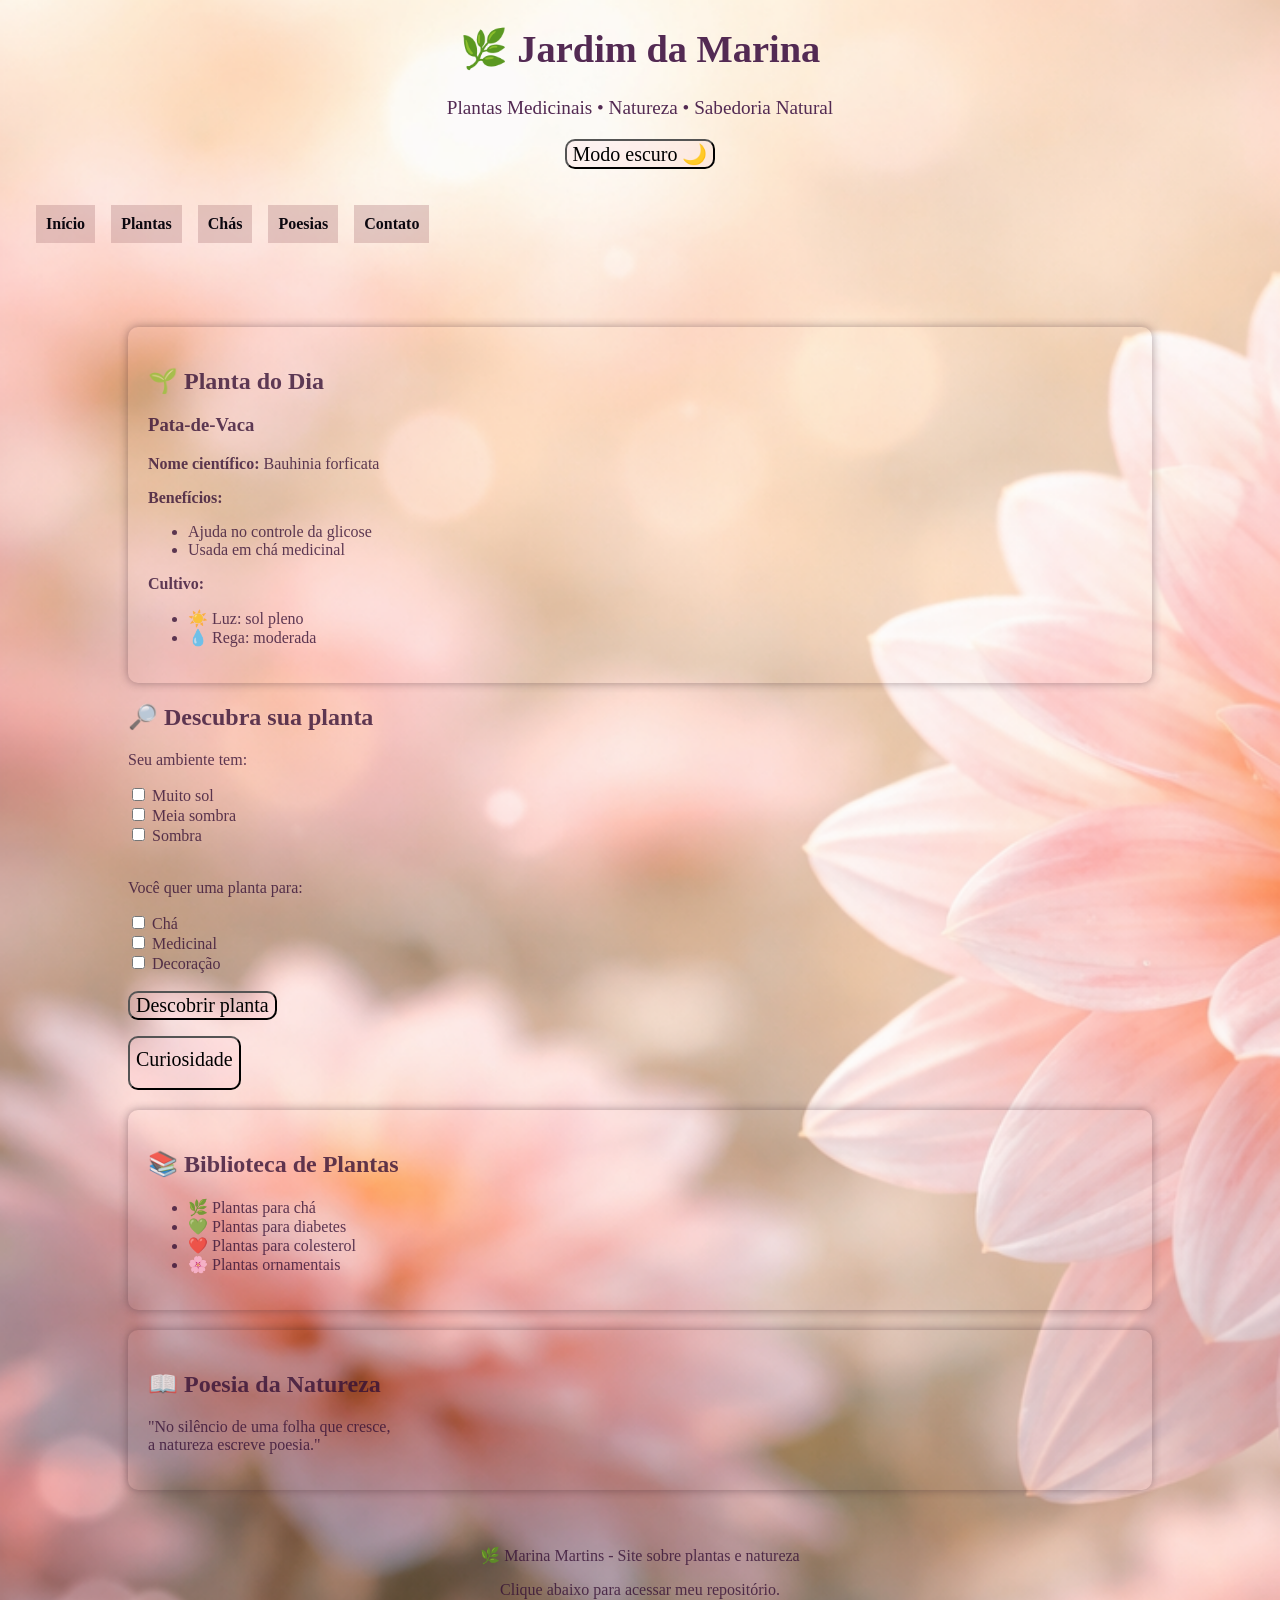
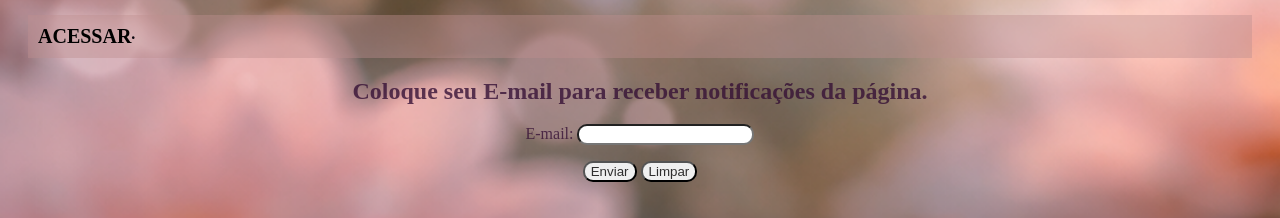
<file: index.html>
<!DOCTYPE html>
<html lang="pt-br">
<head>
    <meta charset="UTF-8">
    <meta http-equiv="X-UA-Compatible" content="IE=edge">
    <meta name="viewport" content="width=device-width, initial-scale=1.0">
    <title>Jardim da Marina</title>
    <link rel="shortcut icon" href="favicon.png" type="image/x-icon">
    <link rel="stylesheet" href="style.css">
    
</head>
<body>
    <header>
        <h1>🌿 Jardim da Marina</h1>
        <p>Plantas Medicinais • Natureza • Sabedoria Natural</p>
        <button onclick="modoEscuro()" id="btn"> Modo escuro 🌙</button>
       
        </header>

        

        <nav onclick="nav()">
            <a href="index.html" onclick="boasVindas()">Início</a>
            <a href="plantas.html" target="_blank" onclick="plantas()">Plantas</a>
            <a href="https://www.emporiodaterra.com/chas-ervas?srsltid=AfmBOoqAqjITkmD9SKovIS__t5B-tKYEFJyWUJcgzrHyVE0KC7CGLfy-" target="_blank" onclick="chas()">Chás</a>
            <a href="onzehoras.html" target="_blank" onclick="poesia()">Poesias</a>
            <a href="https://www.instagram.com/mary_martins42/" target="_blank" onclick="contato()">Contato</a>
            </nav>
            <p id="mensagem"></p>

            <div class="container">

                <div class="card">
                <h2>🌱 Planta do Dia</h2>
                <h3>Pata-de-Vaca</h3>
                
                <p><b>Nome científico:</b> Bauhinia forficata</p>
                
                <p><b>Benefícios:</b></p>
                <ul>
                <li>Ajuda no controle da glicose</li>
                <li>Usada em chá medicinal</li>
                </ul>
                
                <p><b>Cultivo:</b></p>
                <ul>
                <li>☀️ Luz: sol pleno</li>
                <li>💧 Rega: moderada</li>
                </ul>
                
                </div>
                
                <div id="descobrirPlanta">
                <h2>🔎 Descubra sua planta</h2>
                
                <p>Seu ambiente tem:</p>
                
                <label><input type="checkbox" id="sol"> Muito sol</label><br>
                <label><input type="checkbox" id="msombra"> Meia sombra</label><br>
                <label><input type="checkbox" id="sombra"> Sombra</label><br><br>
                
                <p>Você quer uma planta para:</p>
                
                <label><input type="checkbox" id="cha"> Chá</label><br>
                <label><input type="checkbox" id="medicinal"> Medicinal</label><br>
                <label><input type="checkbox" id="decoracao"> Decoração</label><br><br>
                
                <button onclick="descobrirPlanta()">Descobrir planta</button>
                <p id="resultado"></p>
                <img src="geranio.png" id="foto" alt="foto" style="display: none;" width="300px"> 
            
                
                </div>
              
                    
                    <button id="botao" onclick="mostrar()">Curiosidade</button>
                    <br>
                    <div id="conteudoSurpresa">
                    <img id="lantana" src="lantana.png" alt="lantana">
                    <p id="msg">
                        <strong>O "Semáforo" das Flores</strong> (A maior curiosidade!) <br>
                        Você já reparou que um mesmo cacho de Lantana tem flores de várias <br>
                        cores (amarelo, laranja e vermelho)? Isso não é apenas estética: <br>
                        <h2>Ímã de Borboletas</h2> 
                        A Lantana é considerada uma das melhores plantas do mundo para atrair
                         borboletas. O formato da flor em "guarda-chuva" serve como uma plataforma 
                         de pouso perfeita para elas.


                    </p>
                </div>
               
                
                <div class="card">

                <h2>📚 Biblioteca de Plantas</h2>
                
                <ul>
                <li>🌿 Plantas para chá</li>
                <li>💚 Plantas para diabetes</li>
                <li>❤️ Plantas para colesterol</li>
                <li>🌸 Plantas ornamentais</li>
                </ul>
                
                </div>
                
                
               
                
                <div class="card">
                
                <h2>📖 Poesia da Natureza</h2>
                
                <p>
                "No silêncio de uma folha que cresce,<br>
                a natureza escreve poesia."
                </p>
                
                </div>
                
                </div>
                
                <footer>
                <p>🌿 Marina Martins - Site sobre plantas e natureza</p>
                <p>Clique abaixo para acessar meu repositório.</p>
                <a href="https://github.com/marinnamm1081-ui?tab=repositories"><strong>ACESSAR</strong>.</a>

                <h2>Coloque seu E-mail para receber notificações da página.</h2>
                <form action="cadastro.php">
                    
                    <p>
                        <label for="E-mail">E-mail:</label>
                        <input type="email" name="E-mail" id="E-mail" required>
                    </p>
                    <p>
                        <input type="submit" value="Enviar">
                        <input type="reset" value="Limpar">
                    </p>
                </form>

                <script>
                    function descobrirPlanta() {
                        var sol = document.getElementById('sol').checked
                        var msombra = document.getElementById('msombra').checked
                        var sombra = document.getElementById('sombra').checked

                        var cha = document.getElementById('cha').checked
                        var medicinal = document.getElementById('medicinal').checked
                        var decoracao = document.getElementById('decoracao').checked

                        var resultado = document.getElementById('resultado')
                        var img =document.getElementById('foto')
                    

                        if(sol && cha){
                            img.src = 'hortela.png'
                            img.style.display = 'block'
                        
                            
                            resultado.innerHTML = 'Planta sugerida: Hortelã'
                            resultado.style.background = 'pink'
                            resultado.style.borderRadius = '50px'
                            resultado.style.padding = '30px'

                        } else if(sol && medicinal){
                            img.src = 'pata de vaca.png'
                            img.style.display = 'block'


                            resultado.innerHTML = 'Planta sugerida: Pata de vaca'
                            resultado.style.background = 'pink'
                            resultado.style.borderRadius = '50px'
                            resultado.style.padding = '30px'

                        } else if(msombra && decoracao){
                            img.src = 'geranio.png'
                            img.style.display = 'block'


                            resultado.innerHTML = 'Planta sugerida: Gerânio. Floresce quase o ano todo. Gosta de poucas regas e solo bem drenável.'
                            resultado.style.background = 'pink'
                            resultado.style.borderRadius = '50px'
                            resultado.style.padding = '30px'

                        }else if(sombra && decoracao){
                            img.src = 'lirio.png'
                            img.style.display = 'block'


                            resultado.innerHTML = 'Planta sugerida: Lírio da paz'
                            resultado.style.background = 'pink'
                            resultado.style.borderRadius = '50px'
                            resultado.style.padding = '30px'
                            
                        }  else  if(msombra && medicinal) {
                            img.src = 'babosa.png'
                            img.style.display ='block'

                            resultado.innerHTML = 'Planta sugerida: Babosa'
                            resultado.style.background = 'pink'
                            resultado.style.borderRadius = '50px'
                            resultado.style.padding = '30px'

                        }else if(msombra && cha){
                            img.src = 'boldo.png'
                            img.style.display = 'block'
                            

                            resultado.innerHTML = 'Planta sugerida: Boldo'
                            resultado.style.background = 'pink'
                            resultado.style.borderRadius = '50px'
                            resultado.style.padding = '30px'

                        }else if(sombra && cha){
                            img.src = 'erva.png'
                            img.style.display = 'block'

                            resultado.innerHTML = 'Planta sugerida: Erva-cidreira'
                            resultado.style.background = 'pink'
                            resultado.style.borderRadius = '50px'
                            resultado.style.padding = '30px'

                        } else{
                            img.src = 'rosa.png'
                            img.style.display = 'block'

                            resultado.innerHTML = 'Planta sugerida: Roseira. Floresce quase o ano todo. gosta de poucas regas e bastante matéria orgãnica.'
                            resultado.style.background = 'pink'
                            resultado.style.borderRadius = '50px'
                            resultado.style.padding = '30px'
                        }

                    } 
                    function modoEscuro(){
                        document.body.classList.toggle('dark') /* Pega o body da página */

                        var botao = document.getElementById('btn') // Cria uma variável chamada botão

                        if(document.body.classList.contains('dark')){ // Varifica: ä página no modo escuro?""
                            botao.innerHTML = 'Modo claro ☀️' // Muda o texto do botão para "modo claro"

                        }else{
                            botao.innerHTML = 'Modo escuro 🌙' /* Se não estiver no modo escuro. volta o texto para 
                            "Modo escuro".*/
                        }

                    }
                
                        
                        
            
                    function mostrar(){
                        var caixa = document.getElementById('conteudoSurpresa') // Mostra curiosidades.
                        caixa.style.display ='block'// Conteudo fica visível quando aperta o botão.
                        var img = document.getElementById('lantana')
                        img.src = 'lantana.png' // Imagem
                        img.style.display = 'block' // Imagem fica visível
                        var msg = document.getElementById('msg') // Mostra mensagem.
                        var botao = document.getElementById('botao')

                        

                    }
                    
                    
                /* A classe DARK no CSS muda o visual para modo escuro.
                Fundo escuro + texto branco.*/
                    
                </script>
                </footer>    
            
</body>
</html>
</file>
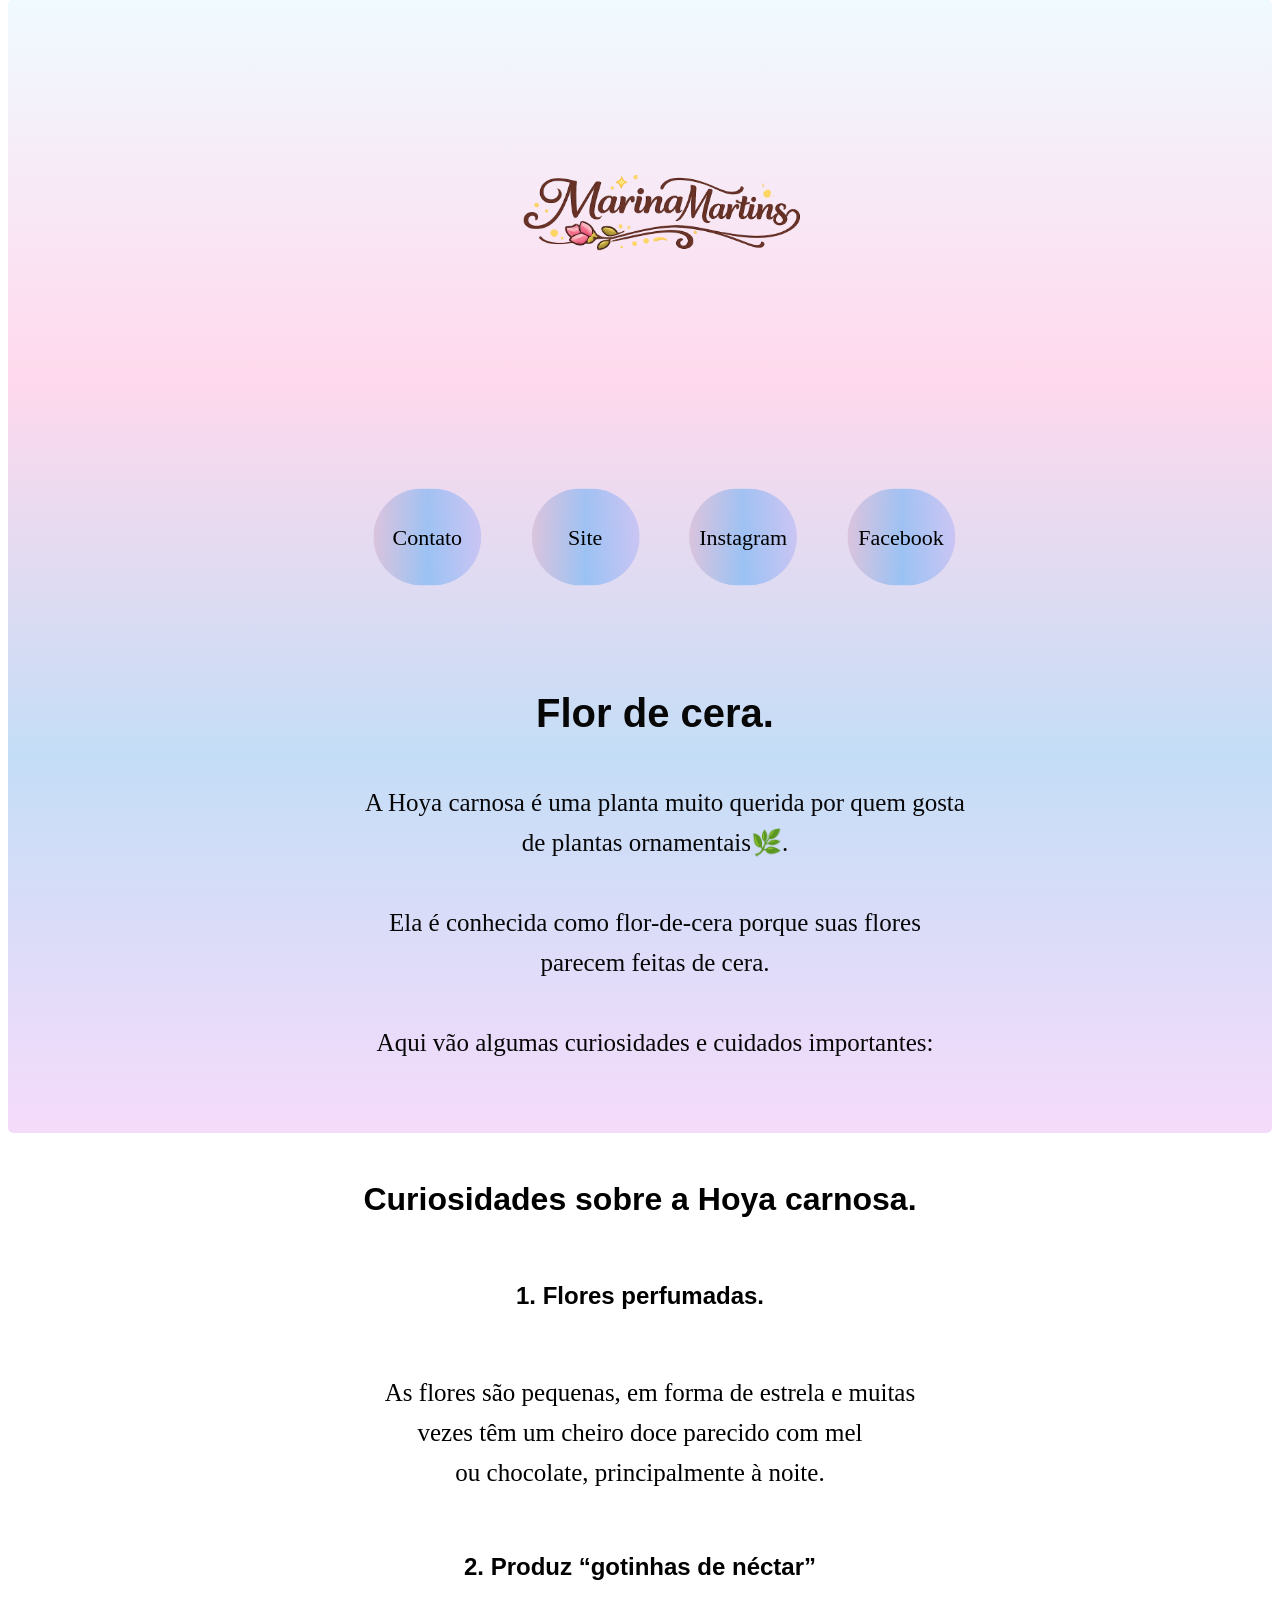
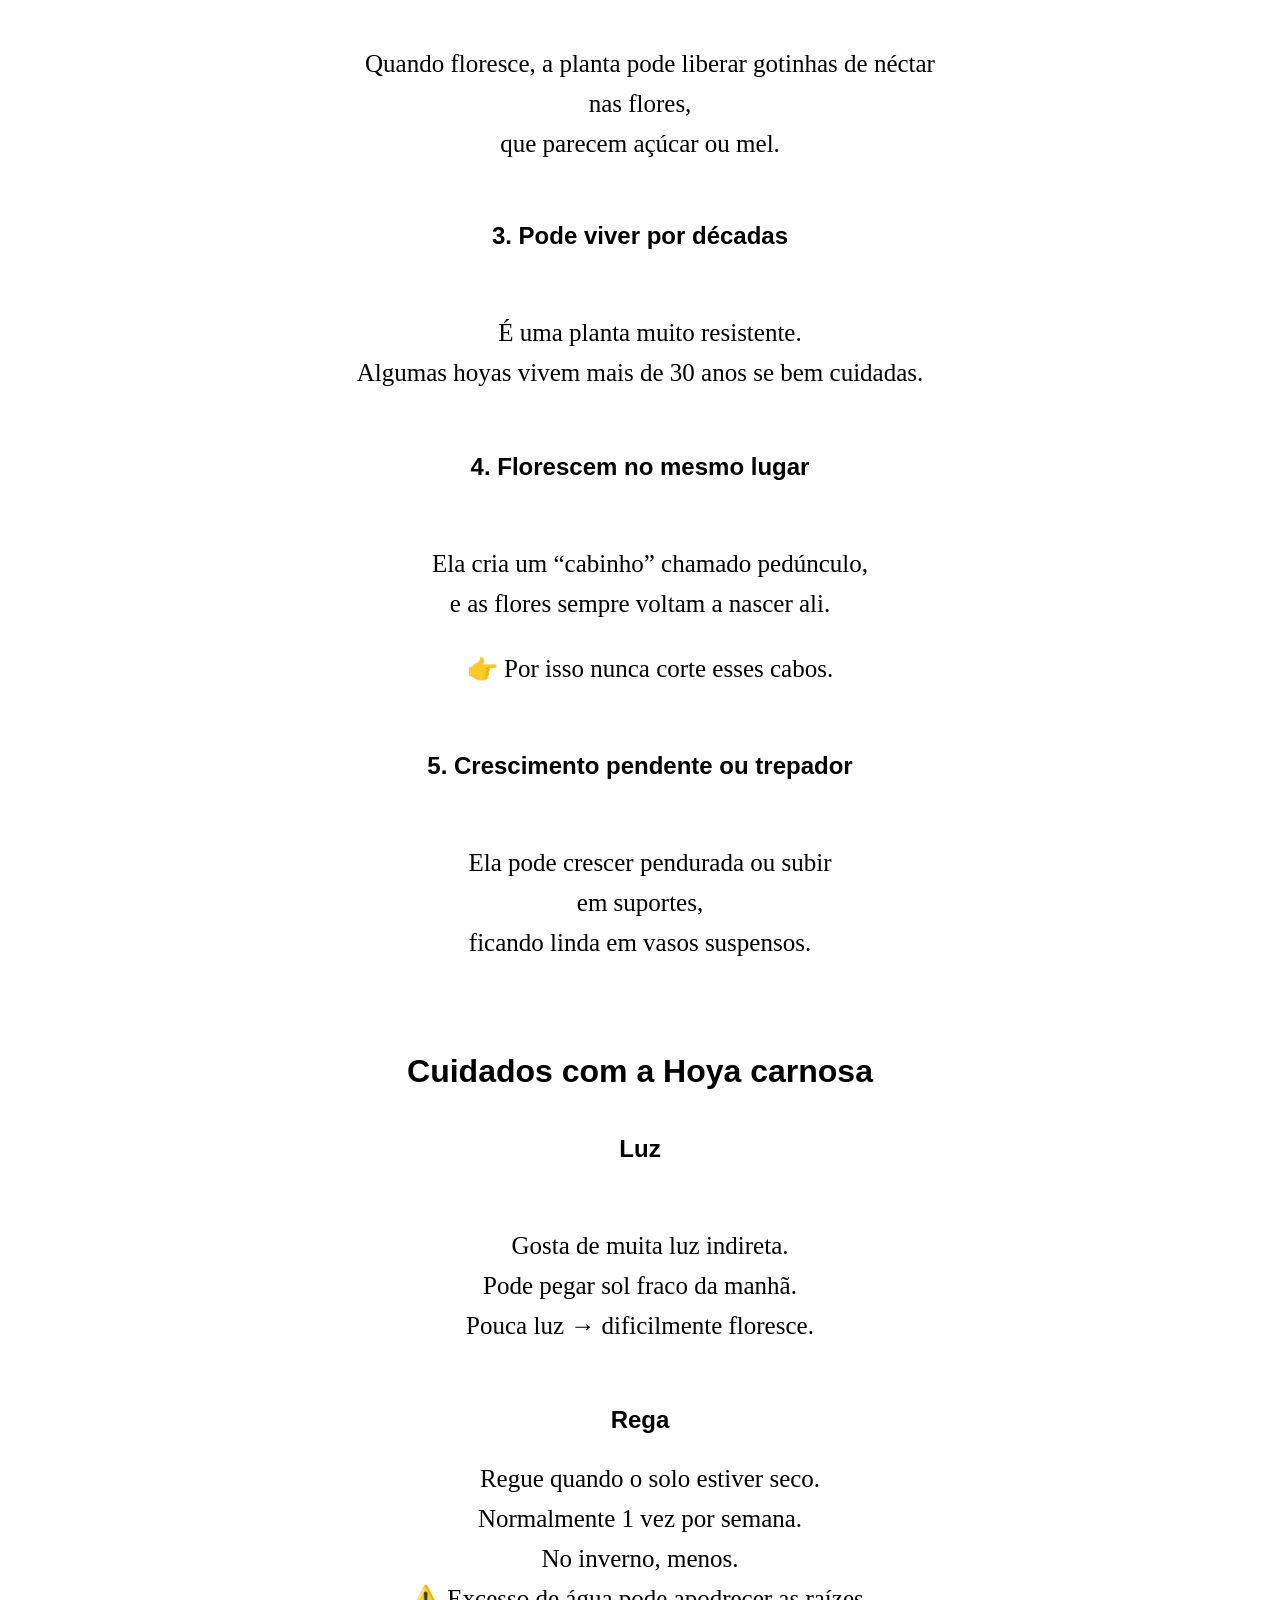
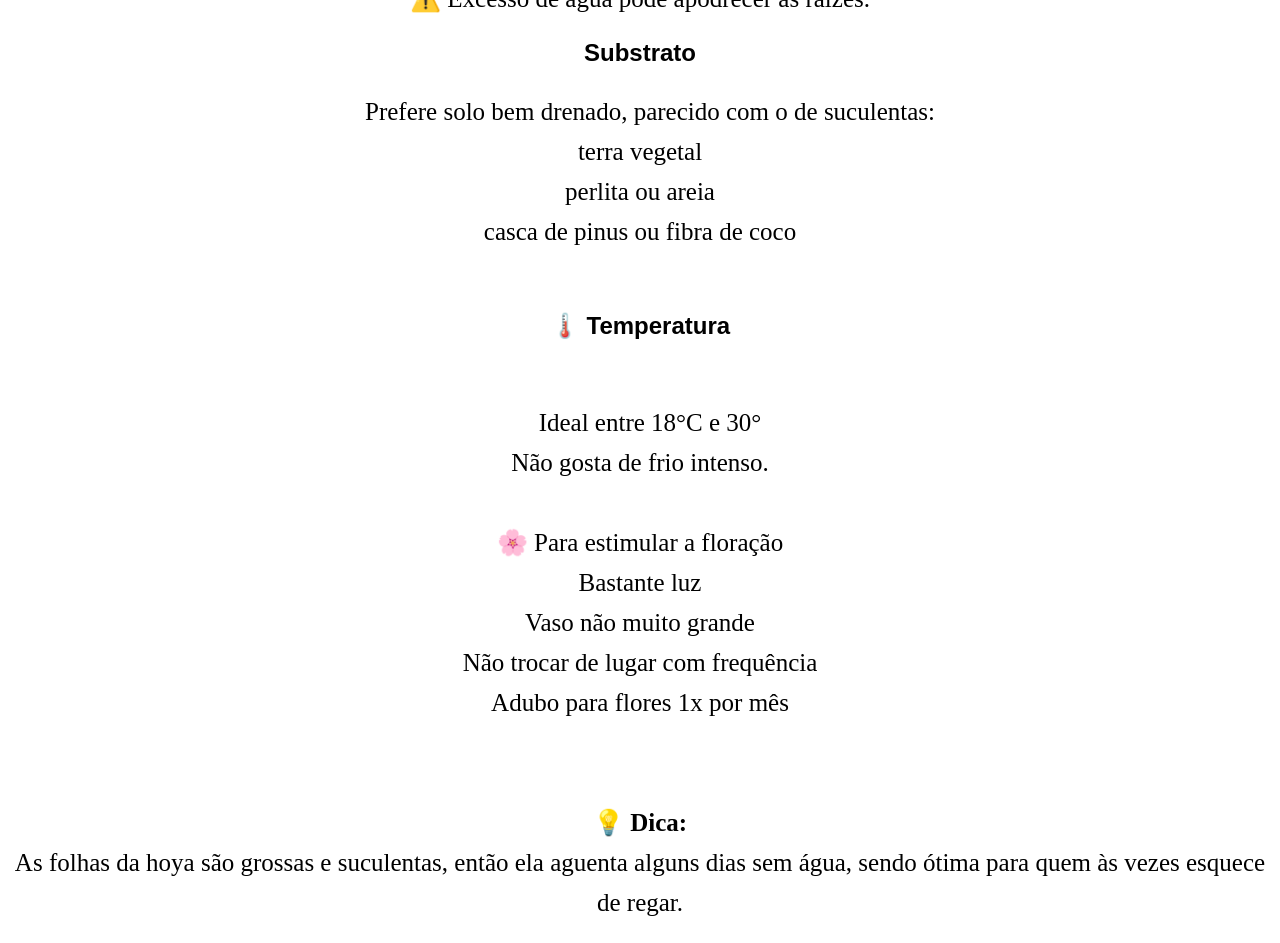
<file: indexhoya.html>
<!DOCTYPE html>
<html lang="pt-br">
<head>
    <meta charset="UTF-8">
    <meta http-equiv="X-UA-Compatible" content="IE=edge">
    <meta name="viewport" content="width=device-width, initial-scale=1.0">
    <title>Hoya Carnosa</title>
    <link rel="shortcut icon" href="favicon.png" type="image/x-icon">
    <style>
        
        
        
        body{
            font-family: Verdana, Geneva, Tahoma, sans-serif;
            margin-top: 0;
            flex-grow: inherit;
            
           


        }
        header{
            text-align: center;
           background: linear-gradient(rgba(192, 236, 255, 0.245), rgba(255, 192, 225, 0.609) ,rgba(103, 168, 233, 0.388),rgba(221, 128, 240, 0.281));
            background-size:cover;
            color: rgb(8, 7, 8);
            font-size: 20px;
            padding-top: 10px;
            padding: 50px;
            font-family: Verdana, Geneva, Tahoma, sans-serif;
            justify-items: center;
            line-height: 80px;
            padding-left: 80px;
            border-radius: 5px 5px 5px;
        }
        
        
        p{
            font-family: fantasy;
            font-size: 25px;
            text-indent: 20px;
            text-align: center;
            line-height: 40px;
            justify-items: center;
            margin-bottom: 20px;
            
        }
       
        h1{
            line-height: 30px;
            margin-bottom: auto;
            text-align: center;
            padding-top: 30px;
            padding-bottom: 30px;
        }
        h2{
            text-align: center;
        }
        header > nav{
            padding: 40px;
            border: 20px;
            padding-left: 5%;
            
        }
        a{  
            background: linear-gradient(to left, rgba(255, 192, 242, 0.371),rgba(98, 167, 236, 0.18), rgba(255, 192, 203, 0.566));
            padding: 4px;
            width: 90px;
            
            text-decoration: none;
            color: black;
            font-family: cursive;
            background-color: rgba(0, 149, 255, 0.259);
            border-radius: 50px;
            display:inline-block; /* Itens do NAV um embaixo do outro.*/
            margin:20px;   
        }
        nav, a:hover{
            color: rgba(43, 23, 47, 0.377);
            transition-duration: 1s;
            transform: scale(1.1); /* Bolinha muda de tamanho.*/

            /*box-shadow: 0 10px 20px rgba(0, 0, 0, 2); Sombra nos cantinhos*/

            /*transform: translate(-10px);  Bolinhas andan pra esquerda.*/
            
            
        }
        img{
            width: 350px;
           
        }
        
          
        
        
    </style>
</head>
<body>
   <header>
    <img src="1C82B525-DFBC-470D-866A-83152D1F7654.PNG" alt="logo">

    <nav>
        <a href="#">Contato</a>
        <a href="#">Site</a>
        <a href="#">Instagram</a>
        <a href="#">Facebook</a>
    </nav>
       <h1>Flor de cera.</h1>
           <P>
            A Hoya carnosa é uma planta muito querida por quem gosta <br>
             de plantas ornamentais🌿. <br>
            <br>
            Ela é conhecida como flor-de-cera porque suas flores <br>
             parecem feitas de cera. <br>
            <br>
            Aqui vão algumas curiosidades e cuidados importantes:
           </P>
    </header>
       
   
   
  
                 <h1>Curiosidades sobre a Hoya carnosa. </h1> <br>
                <h2><strong>1. Flores perfumadas.</strong> <br></h2>
                                                            <br>
                    <p>
                            As flores são pequenas, em forma de estrela e muitas <br>
                            vezes têm um cheiro doce parecido com mel <br>
                            ou chocolate, principalmente à noite. <br>
                            <br>
                    </p>
                                                        
                <h2><strong>2. Produz “gotinhas de néctar”</strong><br></h2>
                <br>
                <p>
                            Quando floresce, a planta pode liberar gotinhas de néctar <br>
                            nas flores,<br>
                            que parecem açúcar ou mel. <br>
                    </p>
                 <br>
        
        
                <h2><strong>3. Pode viver por décadas</strong> <br></h2>
                <br>
                <p>
                    É uma planta muito resistente. <br>
                    Algumas hoyas vivem mais de 30 anos se bem cuidadas. <br>
                    <br>
        
                </p>
        
                <h2><strong>4. Florescem no mesmo lugar</strong> <br></h2>
                <br>
                <p>
                    Ela cria um “cabinho” chamado pedúnculo, <br>
                    e as flores sempre voltam a nascer ali. <br>
            
                </p>
                <p>👉 Por isso nunca corte esses cabos. <br></p>
                <br>
                <p>
                    <h2><strong>5. Crescimento pendente ou trepador</strong> <br></h2>
                    <br>
                    <p>Ela pode crescer pendurada ou subir <br>
                        em suportes, <br>
                        ficando linda em vasos suspensos.</p> <br>
                </p>
                <h1>Cuidados com a Hoya carnosa</h1>
                
                
                <h2><strong>Luz</strong></h2>
                    <br>
                    <p>
                        Gosta de muita luz indireta. <br>
                        Pode pegar sol fraco da manhã. <br>
                        Pouca luz → dificilmente floresce. <br>
                    <br>
                    </p>
                <h2>Rega</h2>
                    <p>
                        Regue quando o solo estiver seco. <br>
                        Normalmente 1 vez por semana. <br>
                        No inverno, menos. <br>
                        ⚠️ Excesso de água pode apodrecer as raízes. <br>
                    </p>
                <h2>Substrato</h2>
                                        <p>
                            Prefere solo bem drenado, parecido com o de suculentas: <br>
                            terra vegetal <br>
                            perlita ou areia <br>
                            casca de pinus ou fibra de coco <br>
                            <br>
                            <h2>🌡️ Temperatura</h2>
                            <br>
                            <p>
                                Ideal entre 18°C e 30° <br>
                                Não gosta de frio intenso. <br> <br>
                                🌸 Para estimular a floração <br>
                                Bastante luz <br>
                                Vaso não muito grande <br>
                                Não trocar de lugar com frequência <br>
                                Adubo para flores 1x por mês   <br>
                                <br>
                                <br>
                                <strong>💡 Dica:</strong>
                                <br>
                                As folhas da hoya são grossas e suculentas, então ela aguenta alguns dias sem água, sendo ótima para quem às vezes esquece de regar.
                
                            </p>
            
                                                        


</body>
</html>
</file>
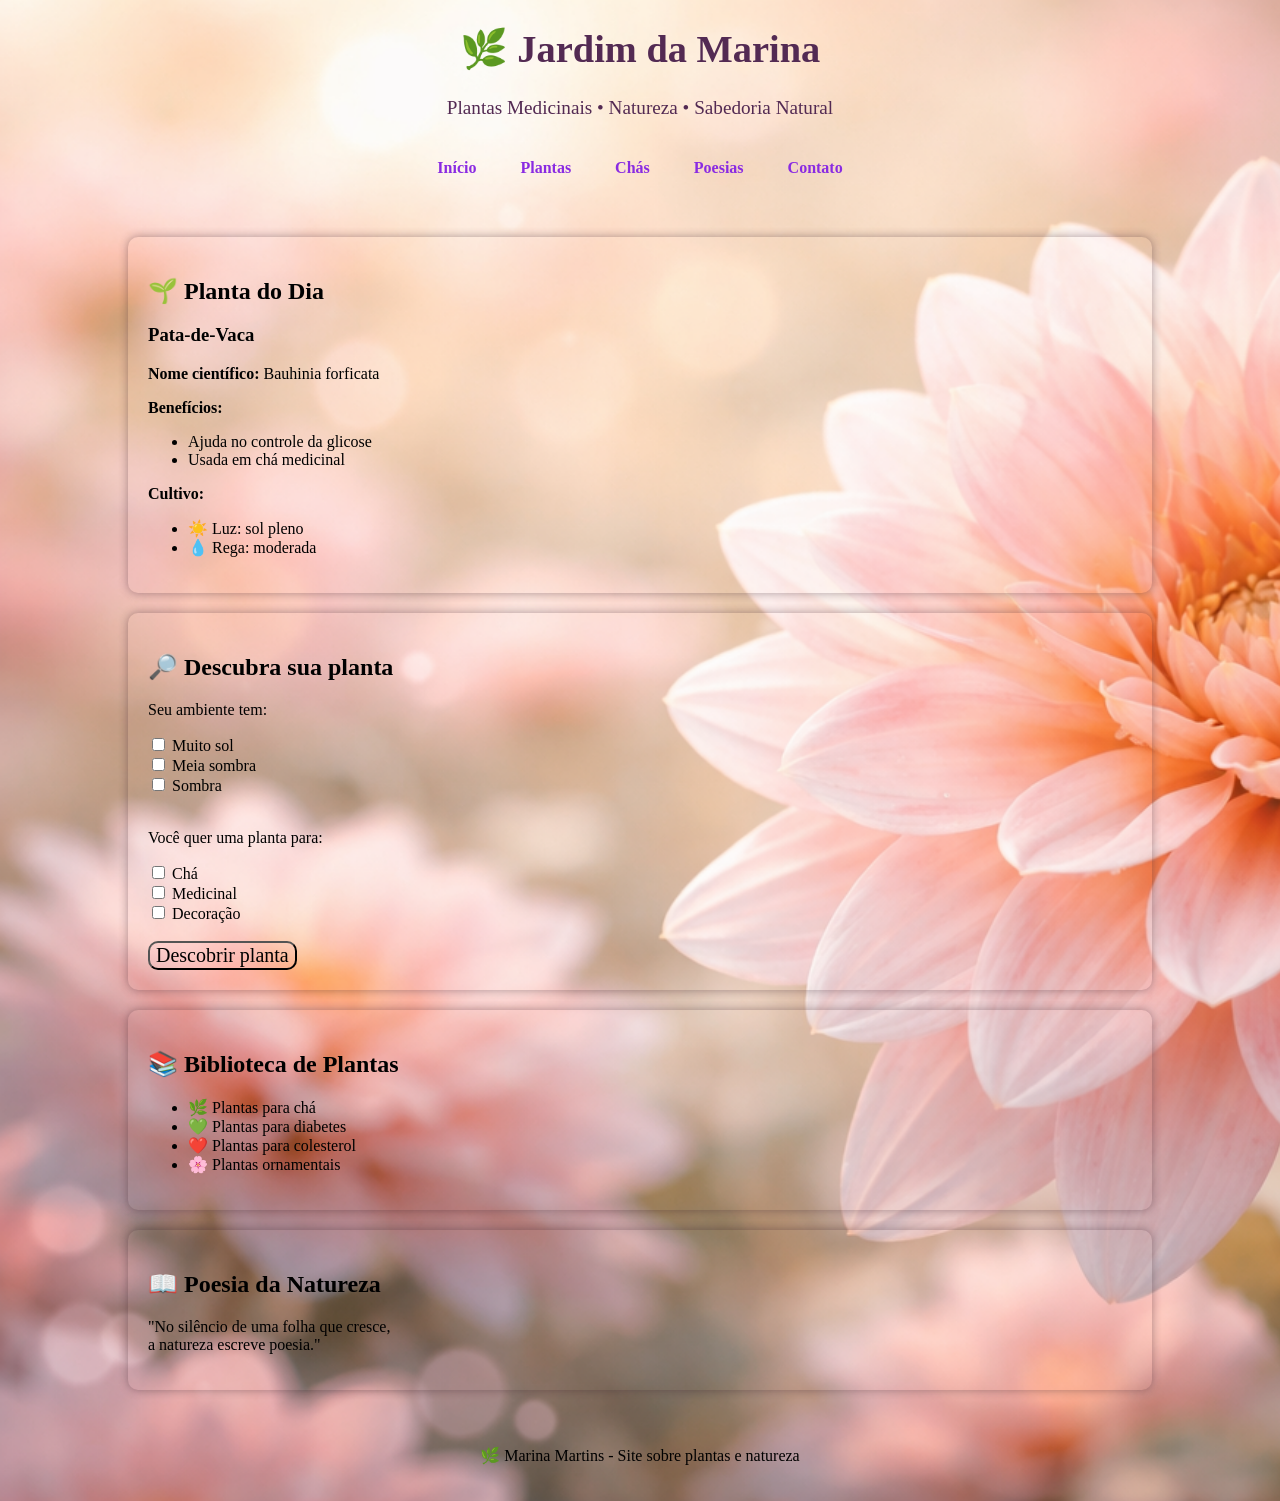
<file: jardim.html>
<!DOCTYPE html>
<html lang="pt-br">
<head>
    <meta charset="UTF-8">
    <meta http-equiv="X-UA-Compatible" content="IE=edge">
    <meta name="viewport" content="width=device-width, initial-scale=1.0">
    <title>Jardim da Marina</title>
    <link rel="shortcut icon" href="favicon.png" type="image/x-icon">
    <link rel="stylesheet" href="estilo.css">
</head>
<body>
    <header>
        <h1>🌿 Jardim da Marina</h1>
        <p>Plantas Medicinais • Natureza • Sabedoria Natural</p>
        </header>

        <nav>
            <a href="#">Início</a>
            <a href="#">Plantas</a>
            <a href="#">Chás</a>
            <a href="#">Poesias</a>
            <a href="#">Contato</a>
            </nav>
            <div class="container">

                <div class="card">
                <h2>🌱 Planta do Dia</h2>
                <h3>Pata-de-Vaca</h3>
                
                <p><b>Nome científico:</b> Bauhinia forficata</p>
                
                <p><b>Benefícios:</b></p>
                <ul>
                <li>Ajuda no controle da glicose</li>
                <li>Usada em chá medicinal</li>
                </ul>
                
                <p><b>Cultivo:</b></p>
                <ul>
                <li>☀️ Luz: sol pleno</li>
                <li>💧 Rega: moderada</li>
                </ul>
                
                </div>
                
                <div class="card">
                <h2>🔎 Descubra sua planta</h2>
                
                <p>Seu ambiente tem:</p>
                
                <label><input type="checkbox"> Muito sol</label><br>
                <label><input type="checkbox"> Meia sombra</label><br>
                <label><input type="checkbox"> Sombra</label><br><br>
                
                <p>Você quer uma planta para:</p>
                
                <label><input type="checkbox"> Chá</label><br>
                <label><input type="checkbox"> Medicinal</label><br>
                <label><input type="checkbox"> Decoração</label><br><br>
                
                <button>Descobrir planta</button>
                
                </div>
                
                <div class="card">
                <h2>📚 Biblioteca de Plantas</h2>
                
                <ul>
                <li>🌿 Plantas para chá</li>
                <li>💚 Plantas para diabetes</li>
                <li>❤️ Plantas para colesterol</li>
                <li>🌸 Plantas ornamentais</li>
                </ul>
                
                </div>
                
                <div class="card">
                
                <h2>📖 Poesia da Natureza</h2>
                
                <p>
                "No silêncio de uma folha que cresce,<br>
                a natureza escreve poesia."
                </p>
                
                </div>
                
                </div>
                
                <footer>
                <p>🌿 Marina Martins - Site sobre plantas e natureza</p>
                </footer>    
            
</body>
</html>
</file>
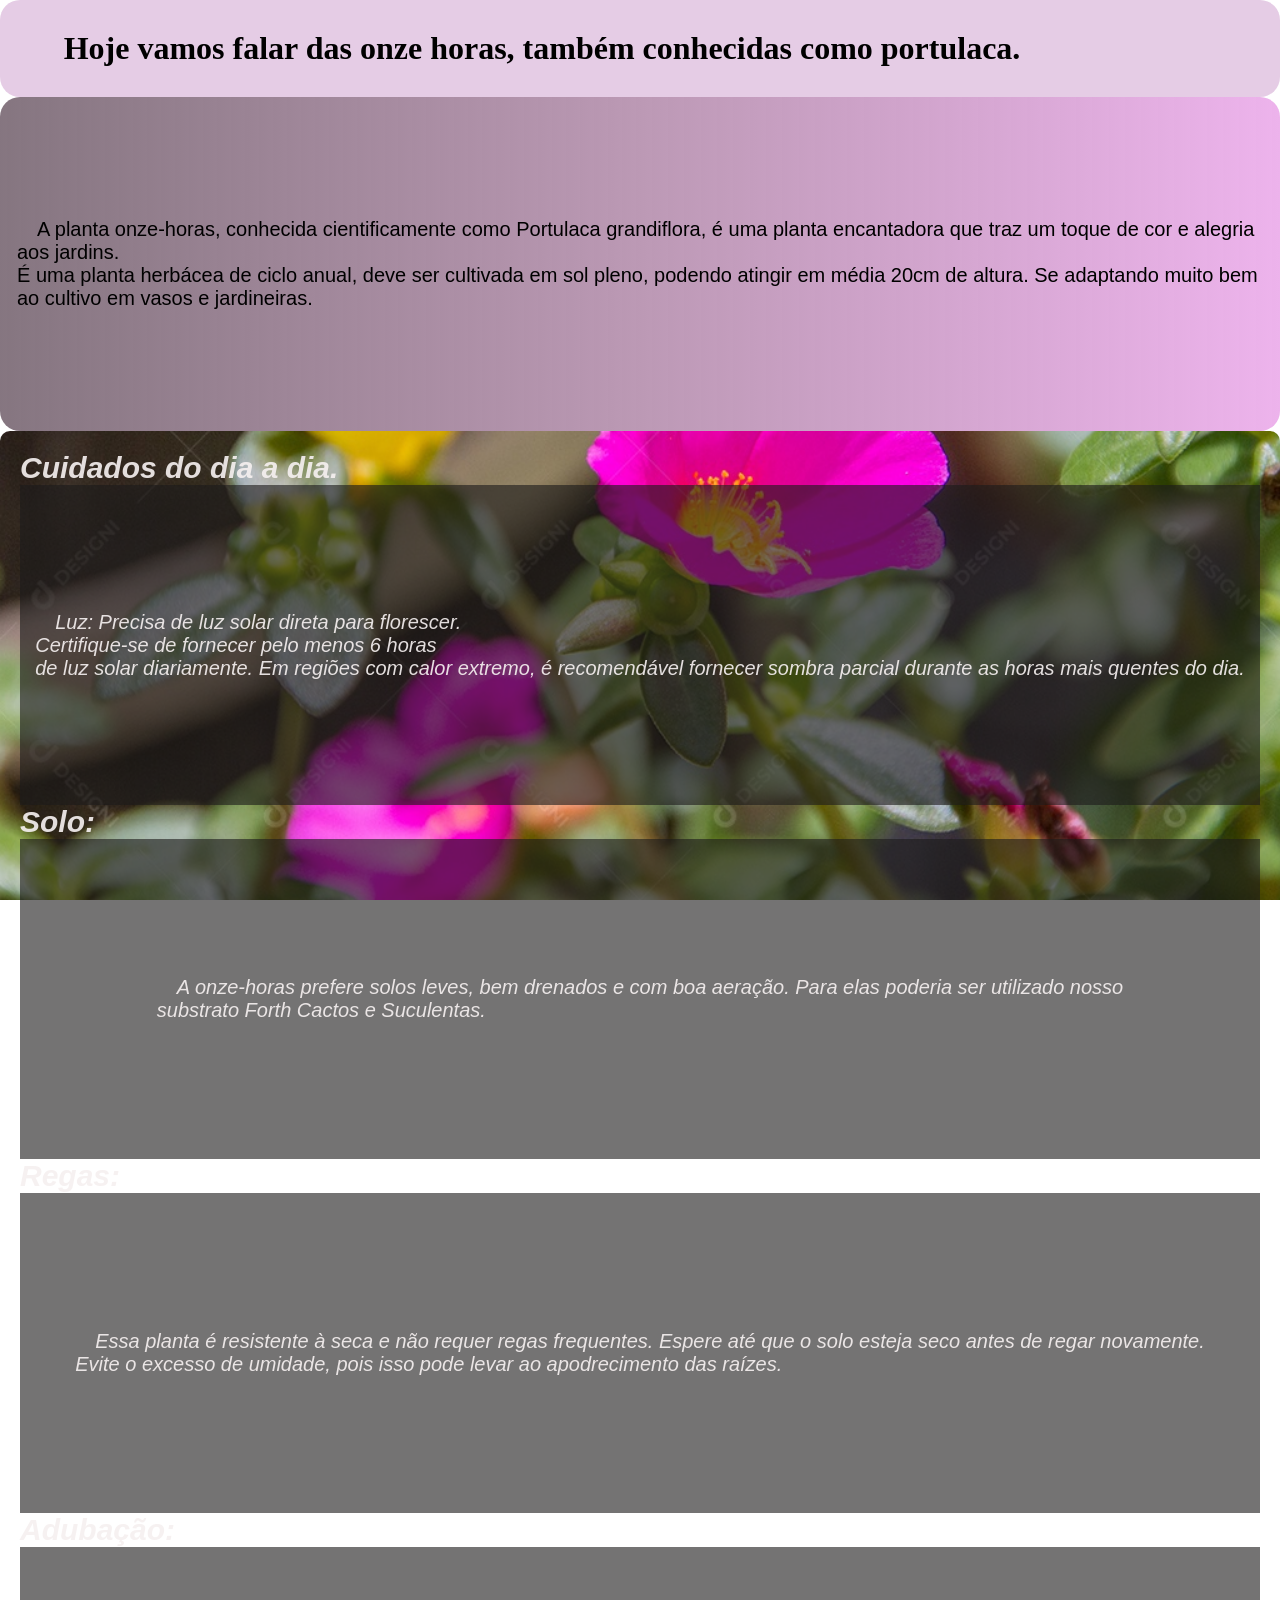
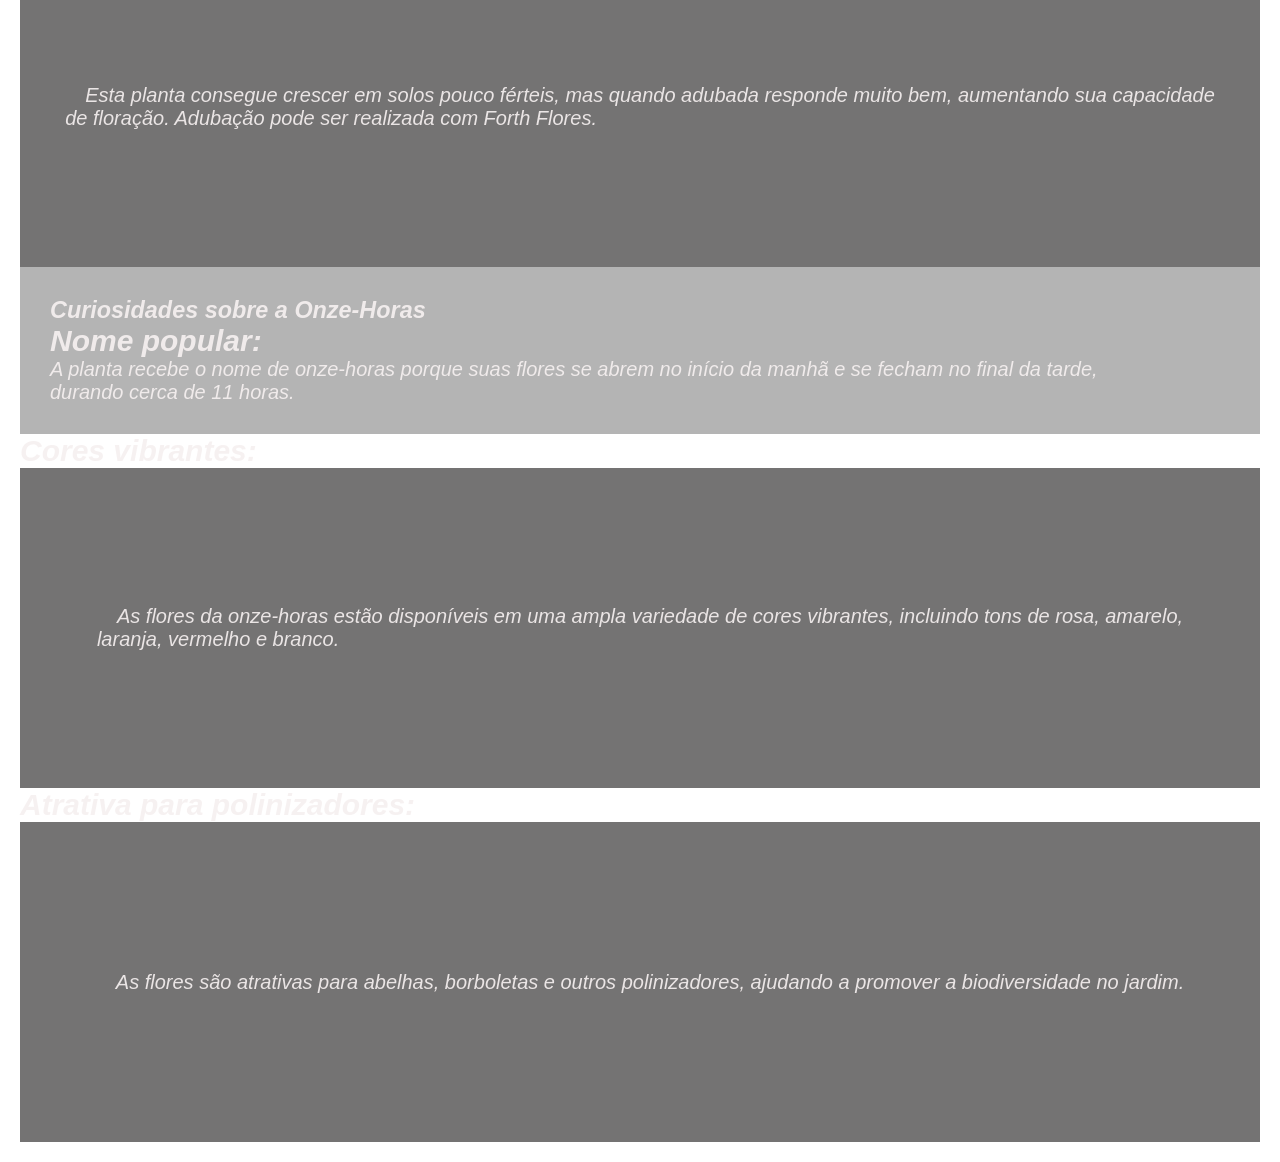
<file: onzehoras.html>
<!DOCTYPE html>
<html lang="pt-br">
<head>
    <meta charset="UTF-8">
    <meta http-equiv="X-UA-Compatible" content="IE=edge">
    <meta name="viewport" content="width=device-width, initial-scale=1.0">
    <title>Onze horas</title>
    <link rel="shortcut icon" href="favicon.png" type="image/x-icon">
    <style>
        *{
            margin: 0;
            min-width: 401px;
            max-width: 1500px;
            
        }
        @media(max-width:401px) {
            h1{
                color: brown;
                font-family: fantasy;
            }
    
        }

        @media (min-width:401px) and (max-width:1500px){
            body{
                margin: 0;
                padding: 0;


            }
            header{
                margin: 0;
                padding: 0;
                
                
            }
            h1{
                font-family: fantasy;
            }
            
        }
     
     
     body{
       
        margin: 0;
        padding: 0;
        
        
        

    
        
       
     }
     h1{
        padding:30px;
        margin: 0;
        width: 80%;
        text-align: center;

     }
     header{
        background-color: rgba(226, 198, 226, 0.886);
        text-align: center;
        border-radius: 20px;
        margin:0;
        align-items:  center;
        padding: 0;
        padding-inline: inherit;
        min-width: 480px;
        max-width: auto;
        display: flex;
        
        
        
        
        
     }
     #primeiro{
       background-image:linear-gradient( to left, rgb(237, 179, 236), rgba(235, 178, 224, 0.603), rgba(239, 135, 208, 0.141));
       border-radius: 20px;
       box-shadow: 10px;
       min-width: 401;
       max-width: 1500px;
       margin: 0;
       align-items:center;
       padding: 17px;

        

     }
    main{
        
        padding: 20px;
        border-radius: 10px;
        color: rgba(245, 240, 240, 0.914);
        background-image: url("10491448.jpg");
        min-width: 451px;
        max-width: 1500px;

        background-repeat: no-repeat;
        background-size: cover;
        background-attachment: fixed;
        font-family: Arial, Helvetica, sans-serif;
        font-style: italic;
        font-size: 20px;
        background-position: center;
        
    

    }
    p{
        background-color: rgba(29, 27, 27, 0.61) ;
        margin:0;
        text-indent: 20px;
        min-width: 451px;
        max-width: 1500px;
        height: 300px;
        padding: 10px;
        display: flex;
        align-items:  center;
        justify-content: center;
        font-family: Verdana, Geneva, Tahoma, sans-serif;
        font-size: 20px;

    }
    article{
        background-color: rgba(0, 0, 0, 0.296);
        display:inline-block;
        
        padding: 30px;
        justify-content: center;
        align-items: center;
        margin:0;
        display:block;
    }
    /* MAIN conteúdo principal.*/


    /* ID é um atributo usado para dar um nome único a um elemento da página.*/

    /* DIV CLASS "container" pai.*/

    /* DIV CLASS "item" filho.*/



     /* ARTICLE serve para representar um conteúdo independente e completo  dentro de uma página.*/


    </style>
</head>
<body>
    <header>
        <h1>
            Hoje vamos falar das onze horas, também conhecidas como portulaca.
        </h1>
    </header>
    <p id="primeiro">
        A planta onze-horas, conhecida cientificamente 
        como Portulaca grandiflora, é uma planta encantadora
        que traz um toque de cor e alegria aos jardins. <br>

        É uma planta herbácea de ciclo anual, deve ser cultivada em sol pleno, podendo atingir em média 20cm de altura. 
        Se adaptando muito bem ao cultivo em vasos e jardineiras. <br>
    </p>
    <main>
        <h2>
            Cuidados do dia a dia.
        </h2>
        <p>
            Luz: Precisa de luz solar direta para florescer. <br>
             Certifique-se de fornecer pelo menos 6 horas <br>
             de luz solar diariamente.
             Em regiões com calor extremo, é recomendável fornecer sombra parcial durante as horas mais quentes do dia.
        <h2>
            Solo:</h2>
            <p>
                A onze-horas prefere solos leves, bem drenados e com boa aeração. Para elas poderia ser utilizado nosso <br>
                 substrato Forth Cactos e Suculentas.
        
            </p>
        
        
            <h2>Regas:</h2>
             <p>
                 Essa planta é resistente à seca e não requer regas frequentes. Espere até que o solo esteja seco antes de regar novamente. <br>
                 Evite o excesso de umidade, pois isso pode levar ao apodrecimento das raízes.
             </p>
        
        
        
            <h2>Adubação:</h2>
             <p>
                 Esta planta consegue crescer em solos pouco férteis, mas quando adubada responde muito bem, aumentando sua capacidade <br>
                 de floração. Adubação pode ser realizada com Forth Flores.
             </p>
        
        
        
            <article>
                <h3>Curiosidades sobre a Onze-Horas</h3>
                <h2>Nome popular:</h2>
                A planta recebe o nome de onze-horas porque suas flores se abrem no início da manhã e se fecham no final da tarde, <br>
                durando cerca de 11 horas.
                        
                        
                           
            </article> 
            <h2>
        
               Cores vibrantes:
           </h2>
             <p>
                 As flores da onze-horas estão disponíveis em uma ampla variedade de cores vibrantes, incluindo tons de rosa, amarelo, <br>
                 laranja, vermelho e branco.
             </p>
        
        
        
            <h2>Atrativa para polinizadores: </h2>
            <p>
                As flores são atrativas para abelhas, borboletas e outros polinizadores, ajudando a promover a biodiversidade no jardim.
                    </p>
        
    </main>
</body>
</html>
</file>
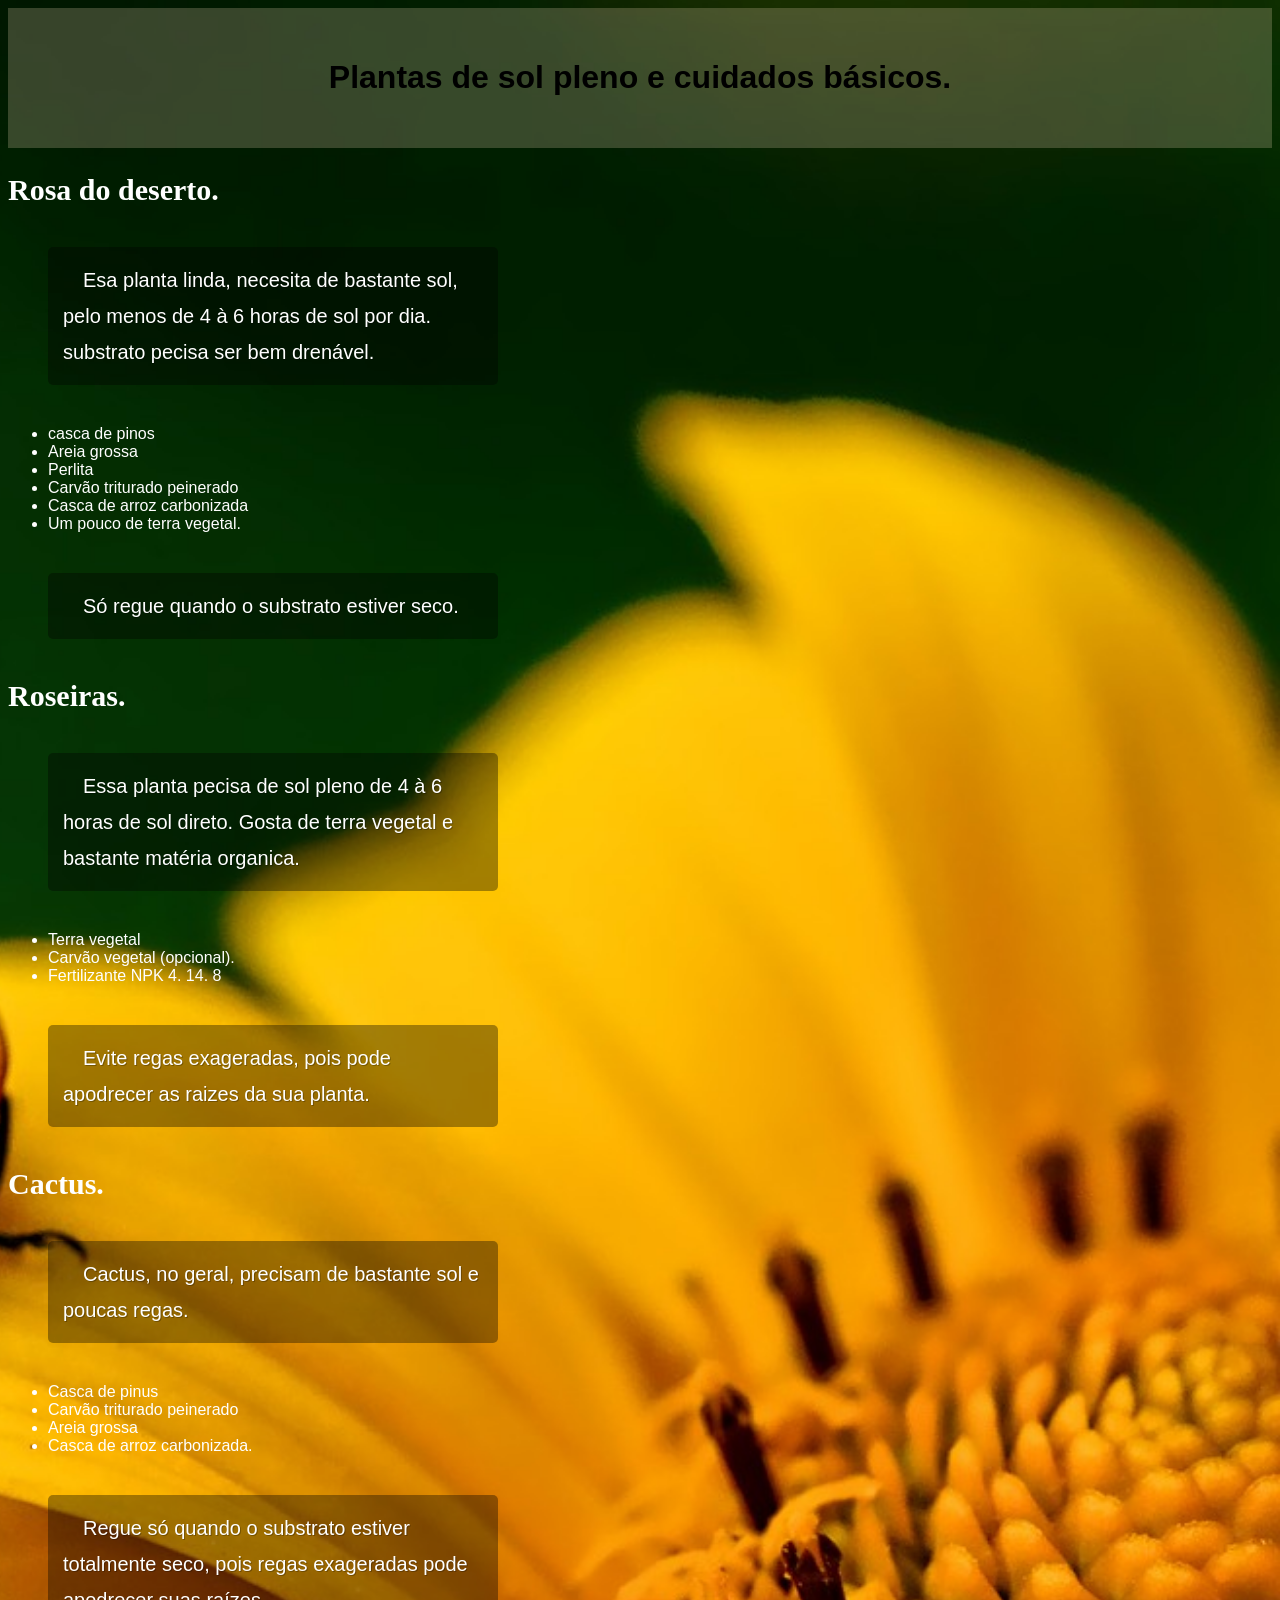
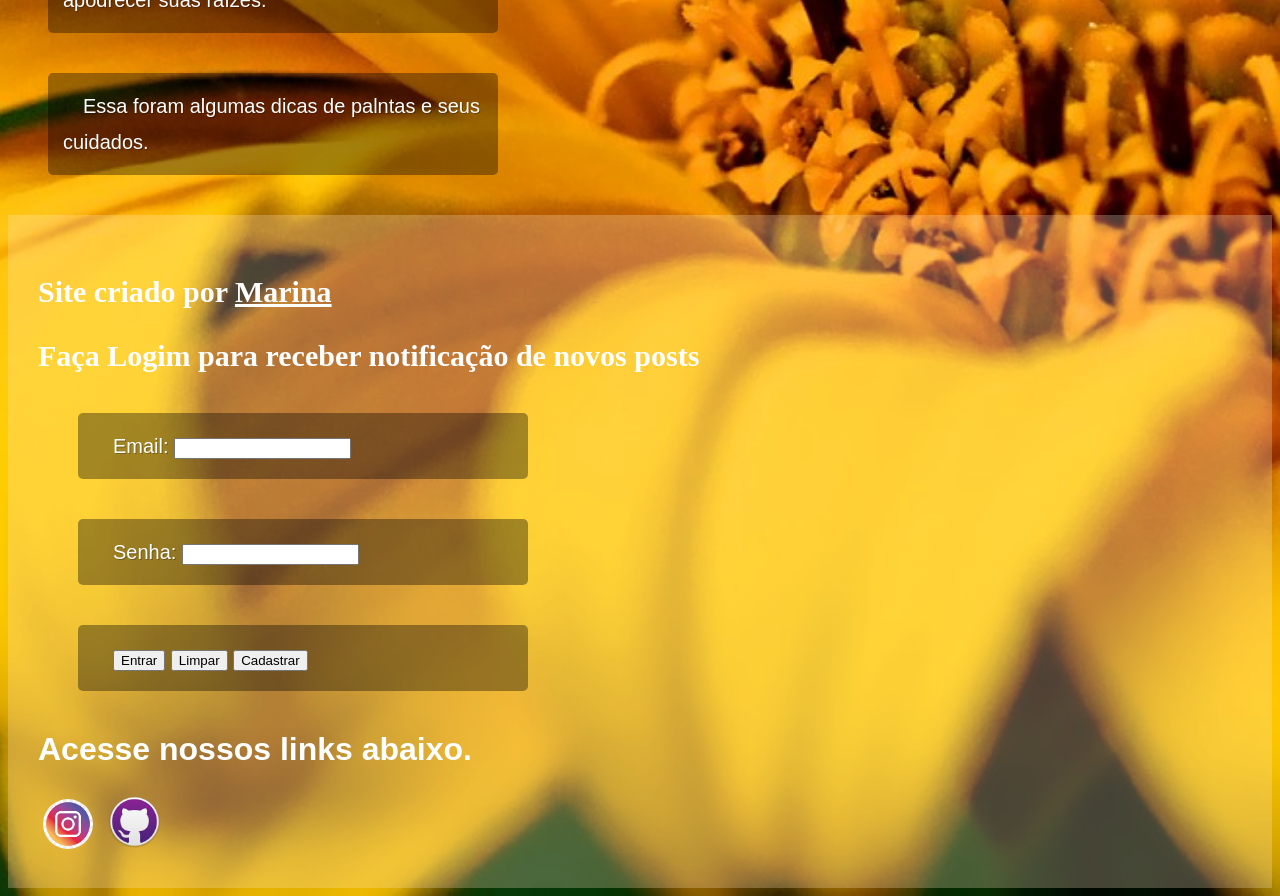
<file: plantas.html>
<!DOCTYPE html>
<html lang="pt-br">
<head>
    <meta charset="UTF-8">
    <meta http-equiv="X-UA-Compatible" content="IE=edge">
    <meta name="viewport" content="width=device-width, initial-scale=1.0">
    <title>plantas</title>
    <link rel="shortcut icon" href="favicon.png" type="image/x-icon">
    <style>

      @media  (max-width: 450px){

        p{
          color: rgb(219, 177, 177);
          font-family: 'Courier New', Courier, monospace;
        }

      }

      @media (min-width: 451px) and (max-width:1200px){

        h1, h2, footer{
          color: rgb(221, 221, 232);
        }


      }
        body{
           background-image: url(background001.jpg);
           background-position: right center;
           background-size: cover;
           background-repeat: no-repeat;
           

        }
        header{
            background-color: rgba(255, 228, 196, 0.217);
            padding: 30px;
            text-align: center;
            font-family: Verdana, Geneva, Tahoma, sans-serif;
        }
        main{
            
            color:white;
            font-family: Verdana, Geneva, Tahoma, sans-serif;
            padding-bottom: 3am;
        }
        h2{
          font-family: cursive;
          font-size: 30px;
        }
        
        p{
            background-color: rgba(0, 0, 0, 0.36);
            padding: 20px;
            background-attachment: fixed;
            padding-bottom: 3em;
            line-height: 1.8;
            padding: 15px;
            border-radius: 5px;
            text-shadow: 1px 1px 0px rgba(0, 0, 0, 0.127);
            padding-bottom: 3em;
            max-width: 420px;
            margin: 40px;
            line-height: 1.8;
            padding: 15px;
            border-radius: 5px;
            text-shadow: 1px 1px 0px rgba(0, 0, 0, 0.26);
            font-family: 'Trebuchet MS', 'Lucida Sans Unicode', 'Lucida Grande', 'Lucida Sans', Arial, sans-serif;
            font-size: 20px;
            text-indent: 20px;

        }
        image{
            background-image: url(background001.jpg);
            background-position: right center;
            background-size: cover;
            min-width: 451px;
            max-width: 1200px;
          
        }
        footer{
            background-color: rgba(255, 228, 196, 0.272);
            padding: 30px;
            font-family: Verdana, Geneva, Tahoma, sans-serif;
        
        
        }
        h3{
            font-family: cursive;
            font-size: 30px;
        }
        a{
            color:white;
        }
        img#um{
          width: 50px;
          border-radius: 50%;
          padding: 5px;
          border: black;
         
        }
        img#dois{
          width: 55px;
          border-radius: 50%;
          padding: 5px;
          border: black;
        }
        img:hover{
          border: 2px solid rgba(0, 0, 0, 0.211);
          transform: translate(-2px, -2px);
          transition-duration: 0.5s;
      
        }
        


    </style>
</head>
<body>
  <header>
     
          <h1>
            Plantas de sol pleno e cuidados básicos.
          </h1>
            </header>
            <main>
            <h2>
              Rosa do deserto.
            </h2>
            <p>
              Esa planta linda, necesita de bastante sol, pelo menos de 4 à 6 horas de sol por dia. <br>
              substrato pecisa ser bem drenável.
              <ul>
            <li>casca de pinos
            </li>
            <li>
                Areia grossa
            </li>
            <li>
                Perlita
            </li>
            <li>
                Carvão triturado peinerado
            </li>
            <li>
                Casca de arroz carbonizada
            </li>
            <li>
                Um pouco de terra vegetal.
            </li>
          
              </ul>
              <p>
            Só regue quando o substrato estiver seco.
            </p>
            <h2>
              Roseiras.
            </h2>
            <p>
              Essa planta pecisa de sol pleno de 4 à 6 horas de sol direto. Gosta de terra vegetal e bastante matéria organica. <br>
              <ul>
            <li>
                Terra vegetal
            </li>
            <li>
                Carvão vegetal (opcional).
            </li>
            <li>
                Fertilizante NPK 4. 14. 8
            </li>
              </ul>
              <p>
            Evite regas exageradas, pois pode apodrecer as raizes da sua planta.
            </p>
            <h2>
              Cactus.
            </h2>
            <p>
              Cactus, no geral, precisam de bastante sol e poucas regas. <br>
              <ul>
            <li>
                Casca de pinus
            </li>
            <li>
                Carvão triturado peinerado
            </li>
            <li>
                Areia grossa
            </li>
            <li>
                Casca de arroz carbonizada.
            </li>
              </ul>
              <p>
            Regue só quando o substrato estiver totalmente seco, pois regas exageradas pode apodrecer suas raízes.
              </p>
            <p>
              Essa foram algumas dicas de palntas e seus cuidados. <br>
            </p>
          
            <footer>
          <h3>
            Site criado por <a href="https://github.com/marinnamm1081-ui?tab=repositories"target="_blank">Marina</a>
          </h3>
          <h3>
            Faça Logim para receber notificação de novos posts
          </h3>
          <form action="onzehoras.html" target="_blank" method="post" autocomplete="on">
            <p>
              <label for="email">Email:</label>
              <input type="email" name="email" id="email" required>
            </p>
            <p>
              <label for="senha">Senha:</label>
              <input type="password" name="senha" id="senha" required>
            </p>
            <p>
              <input type="submit" value="Entrar">
              <input type="reset" value="Limpar">
              <input type="submit" value="Cadastrar">
            </p>

          </form>
        
            <h1>
              Acesse nossos links abaixo.
            </h1>
              <section>
                 <a href="https://www.instagram.com/mary_martins42/?hl=pt" target="_blank"> <img src="sm_5b37de3263964.jpg" id="um"  alt="instagram"></a>
                <a href="https://github.com/marinnamm1081-ui?tab=repositories" target="_blank"> <img src="Github-desktop-logo-symbol.svg.png" id="dois" alt="github"></a>
              </section>
        
      </main>
  </footer>
</body>
</html>
</file>
<file: style.css>
@charset "UTF-8";


@media (max-width: 400px){

    body{
        color: rgb(195, 44, 44);
    }
}

@media (min-width:401px) and (max-width: 1500px){
    body{
        color: rgba(53, 17, 53, 0.794);
    }
}

body{
    background-image: url(fundo.png);
    background-size: cover;
    background-repeat: no-repeat;
    font-family: fantasy;
    margin: 0;
    
    
    
}
.dark{
    background: #121212;
    color: white;
}


header{
    font-size: 1.2em;
    text-align: center;
    font-family: cursive;
    color: rgb(83, 42, 83);
    
}



nav, a{
    padding: 20px; /* espacamento dos itens lado a lado */
    color: rgb(12, 8, 16);
    text-decoration: none;
    font-weight: bolder;
    text-align: center;
    display: flex;
   
   
}


nav, a:hover{
    color: rgb(63, 45, 91);
    
    margin: 8px;
    
    
}
a{
    background-color: rgba(188, 143, 143, 0.424);
    padding: 10px;
    margin: 8px;
}
img{
    
    width: 400px;
    border-radius: 50px 50px ;
    box-shadow: 5px 5px 10px rgba(10, 4, 8, 0.423);
}

    

#botao{
    
    height: 10px;
    padding-bottom: 40px;
    padding-top: 10px;
}
#conteudoSurpresa{
    display: none; 
    margin-top: 20px;
    padding: 15px;
    border-radius: 10px;
    
}

.container{
    width: 80%; /* Ele é usado para definir a LARGURA de um elemento (como uma div, imagem, botão, etc.. )*/
    margin: auto;
    padding: 20px;  /* Espaço interno */ 
}

.card{
   padding: 20px;
   margin-top: 20px;
   border-radius: 10px; /* Aredonda os cantos de um elemento */
   box-shadow: 0px 0px 10px rgba(54, 27, 39, 0.406) ;  /* Sombra em um elemento */
}
strong{
    font-size: 20px;
    color: black;
    
}

footer{
    text-align: center;
    padding: 20px;
    margin-top: 0px; /* Espaço acima de um elemento */
}



button{
    background-color: rgba(255, 192, 203, 0.161);
    font-family: fantasy;
    border-radius: 10px;
    font-size: 20px;
}

button:hover{
    background-color: rgba(234, 150, 199, 0.593);
    color: rgba(52, 19, 44, 0.828);
    border-radius: 20px;
    box-shadow: 0px 0px 5px pink;
    transition-duration: 1s;
}


input{
    border-radius: 10px;
    color: rgba(20, 19, 19, 0.882);
    
}
</file>
<file: estilo.css>
@charset "UTF-8";

body{
    background-image: url(fundo.png);
    background-size: cover;
    background-repeat: no-repeat;
    font-family: fantasy;
    margin: 0;
    
    
}


header{
    font-size: 1.2em;
    text-align: center;
    font-family: cursive;
    color: rgb(83, 42, 83);
}



nav, a{
    padding: 20px; /* espacamento dos itens lado a lado */
    color: blueviolet;
    text-decoration: none;
    font-weight: bolder;
    text-align: center;
}


nav, a:hover{
    color: rgb(41, 28, 54);
    
}

.container{
    width: 80%; /* Ele é usado para definir a LARGURA de um elemento (como uma div, imagem, botão, etc.. )*/
    margin: auto;
    padding: 20px;  /* Espaço interno */ 
}

.card{
   padding: 20px;
   margin-top: 20px;
   border-radius: 10px; /* Aredonda os cantos de um elemento */
   box-shadow: 0px 0px 10px rgba(54, 27, 39, 0.406) ;  /* Sombra em um elemento */
}

footer{
    text-align: center;
    padding: 20px;
    margin-top: 0px; /* Espaço acima de um elemento */
}
button{
    background-color: rgba(255, 192, 203, 0.161);
    font-family: fantasy;
    border-radius: 10px;
    font-size: 20px;
}

button:hover{
    background-color: rgba(234, 150, 199, 0.593);
    color: rgba(52, 19, 44, 0.828);
    border-radius: 20px;
    box-shadow: 0px 0px 5px pink;
    transition-duration: 1s;
}
</file>
